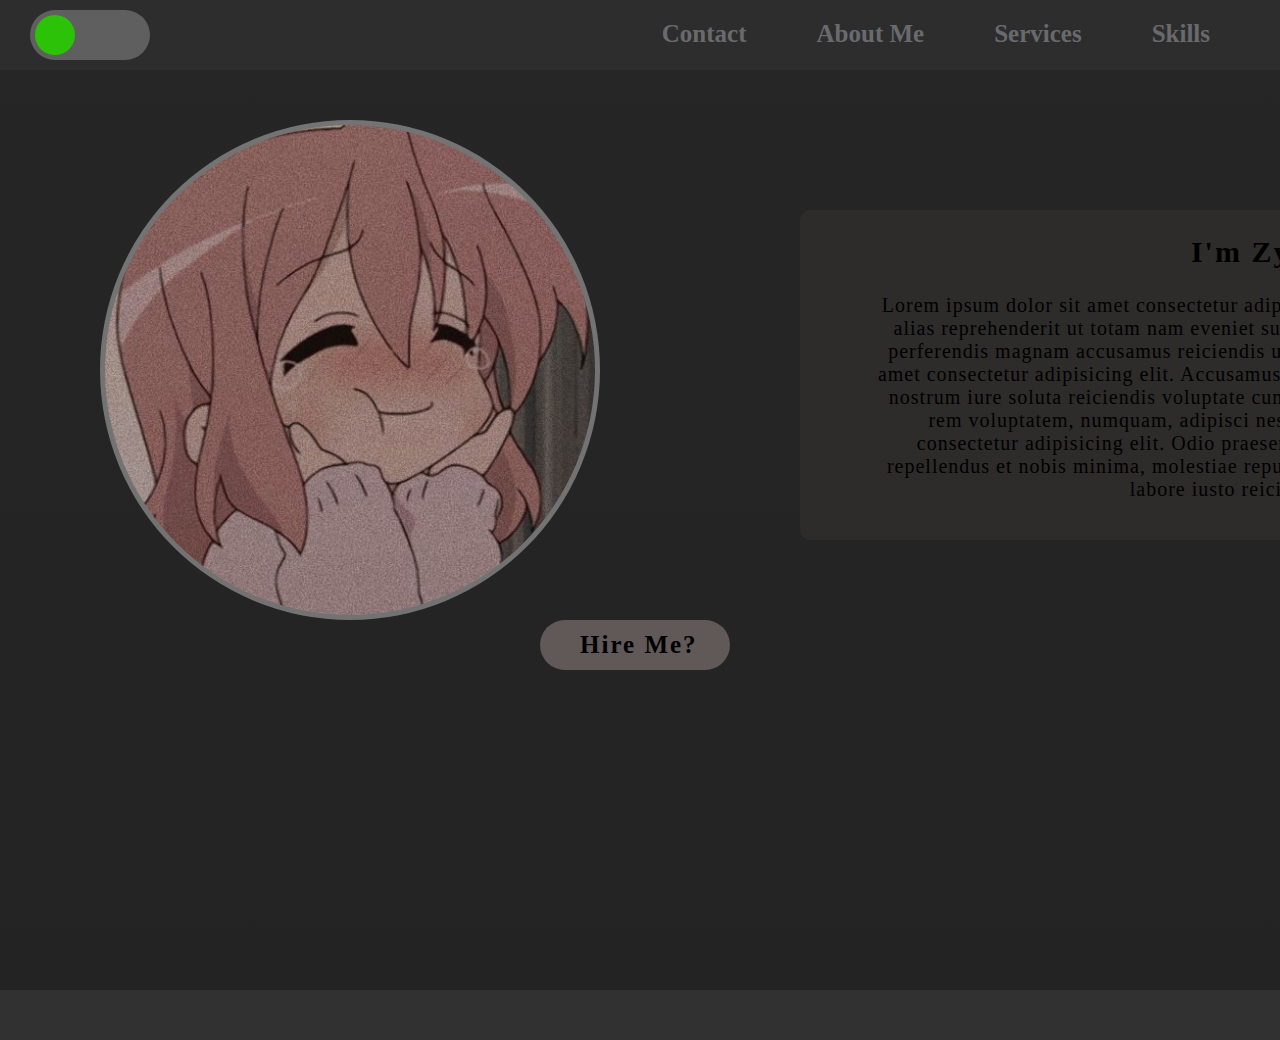
<file: index.html>
<!DOCTYPE html>
 <html lang="en">
 <head>
    <meta charset="UTF-8">
    <meta name="viewport" content="width=device-width, initial-scale=1.0">
    <link rel="stylesheet" href="/CSS/style-1.css">
    <title>Document</title>
 </head>
 <body class="Body">
    <div class="Main_Division">
        <div class="Navigation_Bar">
            <div class="Logo">
                <div class="Logo-Icon-1"></div>
            </div>
            <div class="Nav-Links">
                <a href="skills.html">Skills</a>
                <a href="services.html">Services</a>
                <a href="about.html">About Me</a>
                <a href="contact.html">Contact</a>    
            </div>
        </div>
        <div class="Content-1">
            <div>
                <img src="/IMAGE RESOURCES/Profile.jpg" class="Profile">
            </div>
            <div class="Introductory">
                <h2>I'm Zyd</h2>
                <p>
                    Lorem ipsum dolor sit amet consectetur adipisicing elit. Laborum delectus numquam alias reprehenderit ut totam nam eveniet suscipit. Culpa officiis iusto fuga eveniet perferendis magnam accusamus reiciendis ut. Aliquid, quis!\
                    Lorem ipsum dolor sit amet consectetur adipisicing elit. Accusamus quos libero consectetur laboriosam velit nostrum iure soluta reiciendis voluptate cumque quae eligendi aliquam quis ratione rem voluptatem, numquam, adipisci nesciunt.
                    Lorem ipsum dolor sit, amet consectetur adipisicing elit. Odio praesentium earum quas tempore itaque est repellendus et nobis minima, molestiae repudiandae, amet non mollitia, deleniti sed labore iusto reiciendis ipsum.
                </p>
            </div>
        </div>
        <div class="Hire-Tab">
            <a href="#123123213">Hire Me?</a>
        </div>

    </div>
    <div class="Footer">

    </div>
 </body>
 </html>
</file>
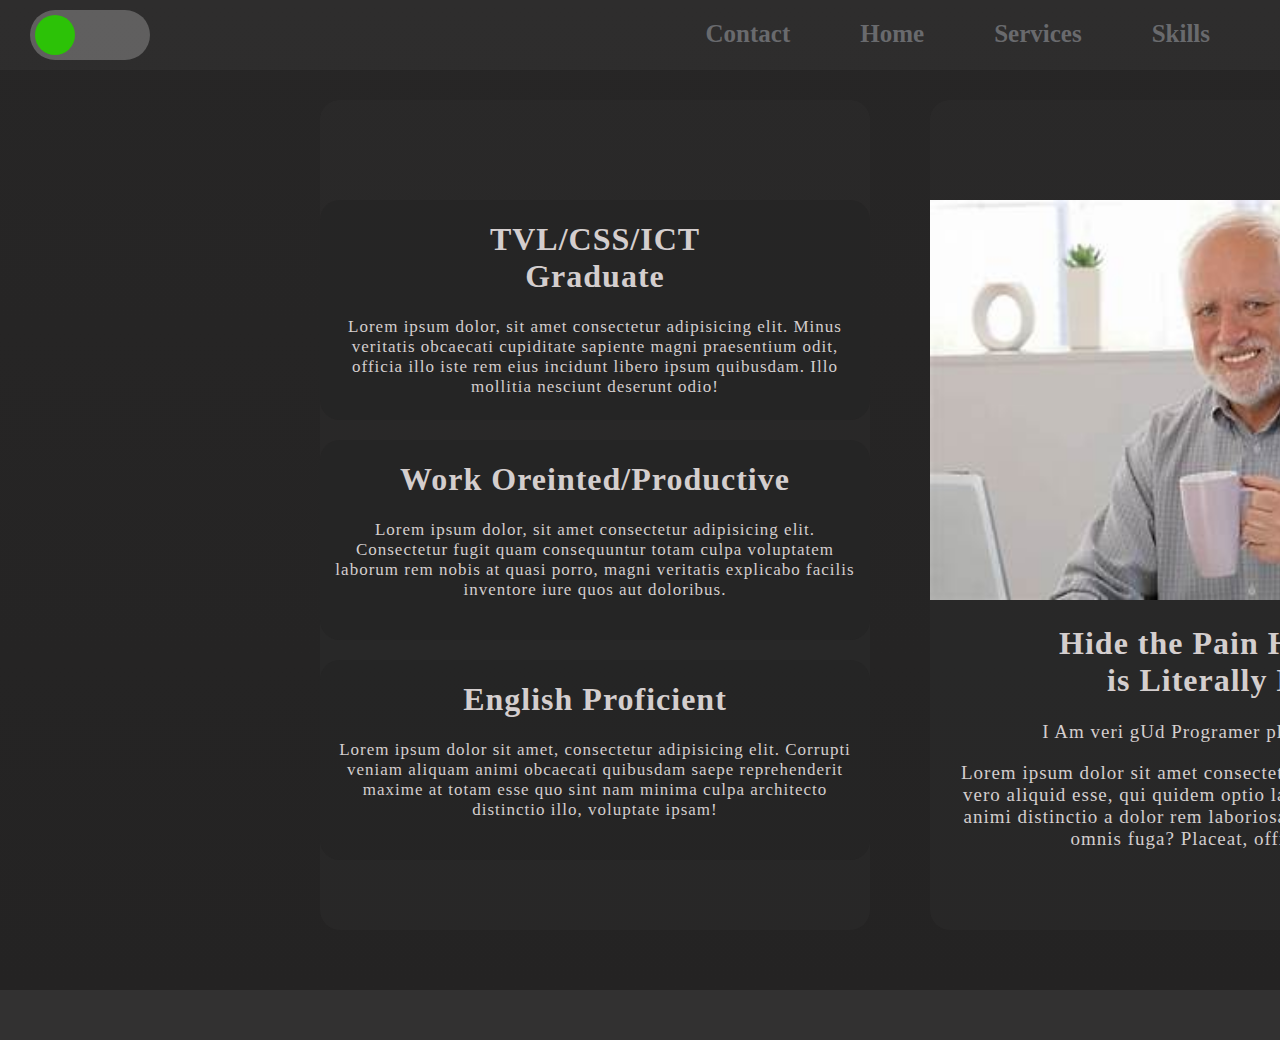
<file: about.html>
<!DOCTYPE html>
<html lang="en">
<head>
   <meta charset="UTF-8">
   <meta name="viewport" content="width=device-width, initial-scale=1.0">
   <link rel="stylesheet" href="/CSS/style-1.css">
   <title>Document</title>
</head>
<body class="Body">
   <div class="Main_Division">
       <div class="Navigation_Bar">
           <div class="Logo">
               <div class="Logo-Icon-1"></div>
           </div>
           <div class="Nav-Links">
               <a href="skills.html">Skills</a>
               <a href="services.html">Services</a>
               <a href="index.html">Home</a>
               <a href="contact.html">Contact</a>    
           </div>
       </div>
       <div class="About-Me">
            <div class="Box-1">
                <div class="Boxe1">
                    <h1>
                        TVL/CSS/ICT <br>Graduate
                    </h1>
                    <p>
                        Lorem ipsum dolor, sit amet consectetur adipisicing elit. Minus veritatis obcaecati cupiditate sapiente magni praesentium odit, officia illo iste rem eius incidunt libero ipsum quibusdam. Illo mollitia nesciunt deserunt odio!
                    </p>
                </div>
                <div class="Boxe2">
                    <h1>
                        Work Oreinted/Productive
                    </h1>
                    <p>
                        Lorem ipsum dolor, sit amet consectetur adipisicing elit. Consectetur fugit quam consequuntur totam culpa voluptatem laborum rem nobis at quasi porro, magni veritatis explicabo facilis inventore iure quos aut doloribus.
                    </p>
                </div>
                <div class="Boxe3">
                    <h1>
                        English Proficient
                    </h1>
                    <p>
                        Lorem ipsum dolor sit amet, consectetur adipisicing elit. Corrupti veniam aliquam animi obcaecati quibusdam saepe reprehenderit maxime at totam esse quo sint nam minima culpa architecto distinctio illo, voluptate ipsam!
                    </p>
                </div>
            </div>
            <div class="Box-2">
                <div class="Boxe-1">
                    <img src="IMAGE RESOURCES/harold.jpg" class="Harold">
                </div>
                <div class="Boxe-2">
                    <h1>
                        Hide the Pain Harold    <br> is Literally Me
                    </h1>
                    <p>
                        I Am veri gUd Programer pliz Hire me!!
                    </p>
                    <p>
                        Lorem ipsum dolor sit amet consectetur adipisicing elit. Ea vero aliquid esse, qui quidem optio laboriosam. Reiciendis animi distinctio a dolor rem laboriosam laborum molestiae omnis fuga? Placeat, officia fuga.
                    </p>    
                </div>
            </div>
       </div>
   </div>
   <div class="Footer">

   </div>
</body>
</file>
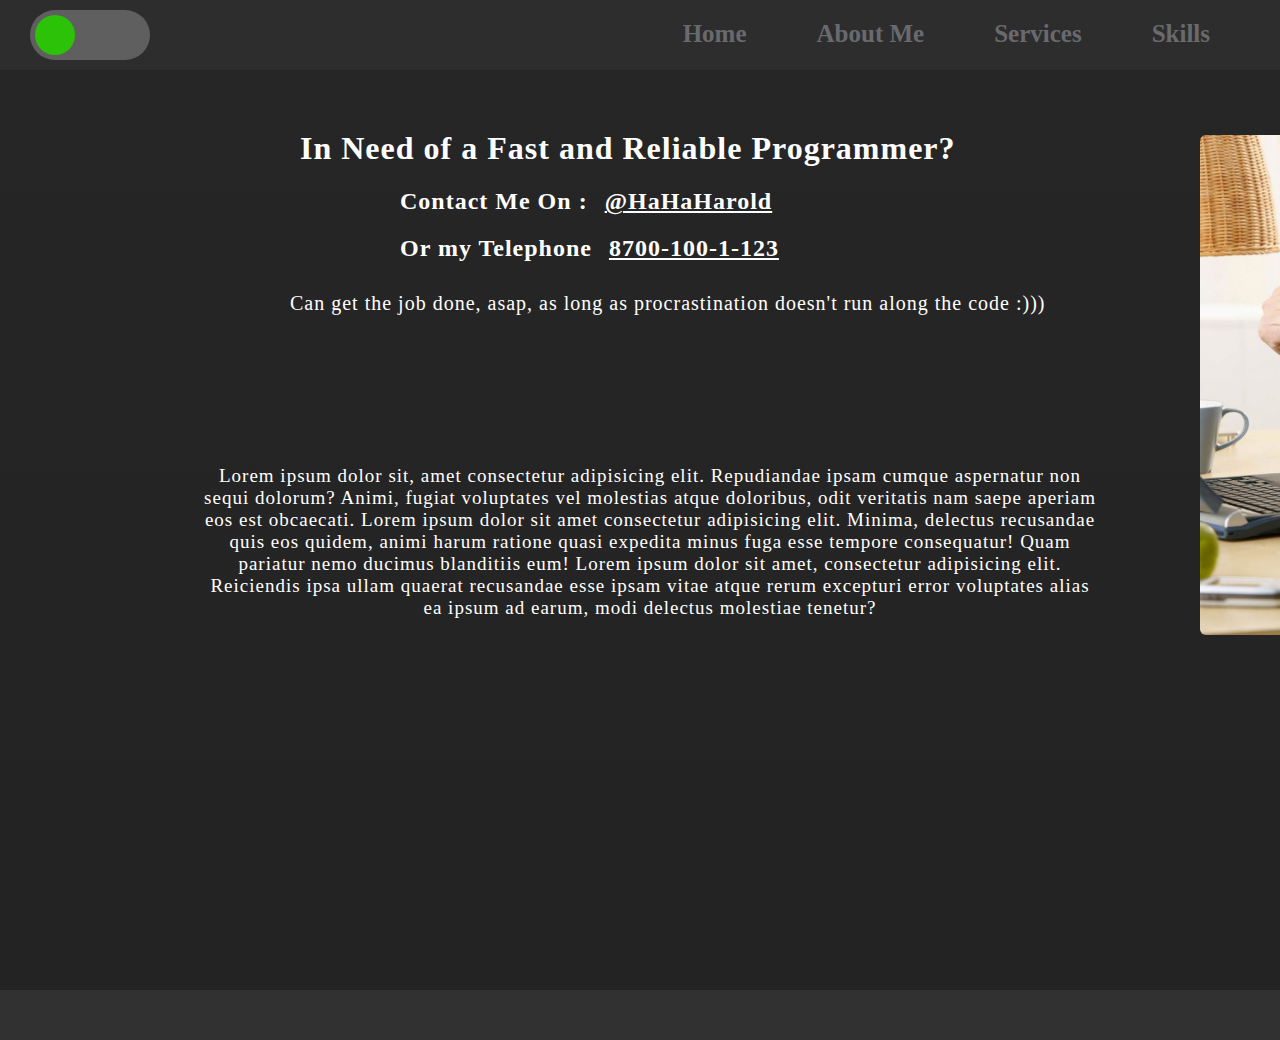
<file: contact.html>
<!DOCTYPE html>
<html lang="en">
<head>
   <meta charset="UTF-8">
   <meta name="viewport" content="width=device-width, initial-scale=1.0">
   <link rel="stylesheet" href="/CSS/style-1.css">
   <title>Document</title>
</head>
<body class="Body">
   <div class="Main_Division">
       <div class="Navigation_Bar">
           <div class="Logo">
               <div class="Logo-Icon-1"></div>
           </div>
           <div class="Nav-Links">
               <a href="skills.html">Skills</a>
               <a href="services.html">Services</a>
               <a href="about.html">About Me</a>
               <a href="index.html">Home</a>    
           </div>
       </div>
       <div class="Contact-Me">
            <h1>In Need of a Fast and Reliable Programmer?</h1>
            <h2>Contact Me On : <a href="#!@#!@#">@HaHaHarold</a></h2>
            <h2>Or my Telephone <a href="#!@#!@#">8700-100-1-123</a></h2>
            <p>
                Can get the job done, asap, as long as procrastination doesn't run along the code :)))
            </p>
       </div>
       <img src="IMAGE RESOURCES/Harold2.jpg" class="Harold-2">
       <div class="Content-Text">
            <p>
                Lorem ipsum dolor sit, amet consectetur adipisicing elit. Repudiandae ipsam cumque aspernatur non sequi dolorum? Animi, fugiat voluptates vel molestias atque doloribus, odit veritatis nam saepe aperiam eos est obcaecati.

                Lorem ipsum dolor sit amet consectetur adipisicing elit. Minima, delectus recusandae quis eos quidem, animi harum ratione quasi expedita minus fuga esse tempore consequatur! Quam pariatur nemo ducimus blanditiis eum!

                Lorem ipsum dolor sit amet, consectetur adipisicing elit. Reiciendis ipsa ullam quaerat recusandae esse ipsam vitae atque rerum excepturi error voluptates alias ea ipsum ad earum, modi delectus molestiae tenetur?
            </p>
       </div>   
   </div>
   <div class="Footer">

   </div>
</body>
</file>
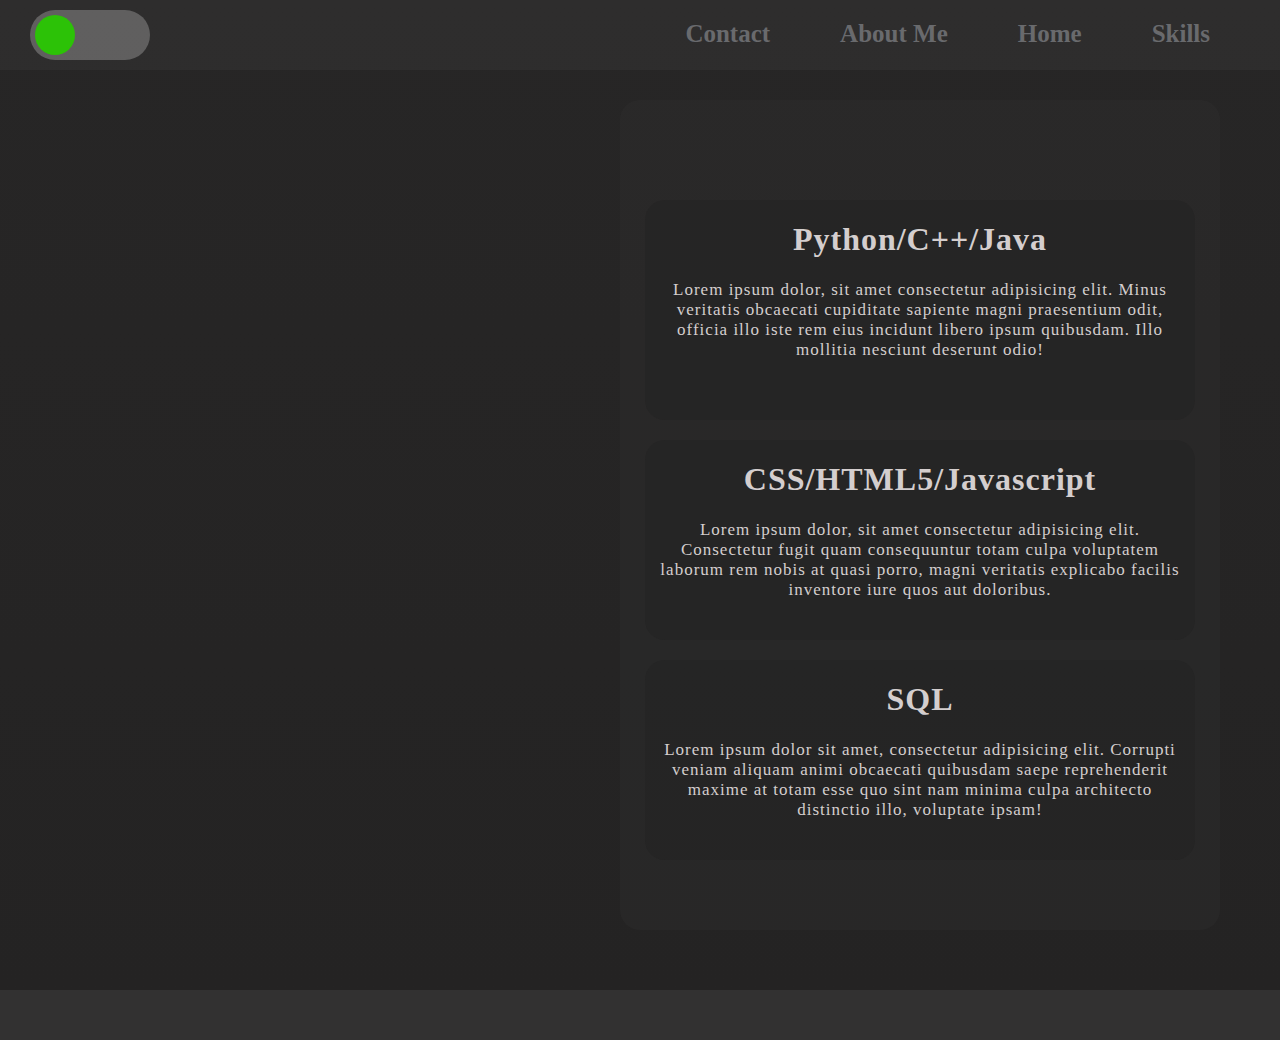
<file: services.html>
<!DOCTYPE html>
<html lang="en">
<head>
   <meta charset="UTF-8">
   <meta name="viewport" content="width=device-width, initial-scale=1.0">
   <link rel="stylesheet" href="/CSS/style-1.css">
   <title>Document</title>
</head>
<body class="Body">
   <div class="Main_Division">
       <div class="Navigation_Bar">
           <div class="Logo">
               <div class="Logo-Icon-1"></div>
           </div>
           <div class="Nav-Links">
               <a href="skills.html">Skills</a>
               <a href="index.html">Home</a>
               <a href="about.html">About Me</a>
               <a href="contact.html">Contact</a>    
           </div>
       </div>
       <div class="About-Me2">
            <div class="Box-1">
                <div class="Boxe1">
                    <h1>
                        Python/C++/Java
                    </h1>
                    <p>
                        Lorem ipsum dolor, sit amet consectetur adipisicing elit. Minus veritatis obcaecati cupiditate sapiente magni praesentium odit, officia illo iste rem eius incidunt libero ipsum quibusdam. Illo mollitia nesciunt deserunt odio!
                    </p>
                </div>
                <div class="Boxe2">
                    <h1>
                        CSS/HTML5/Javascript
                    </h1>
                    <p>
                        Lorem ipsum dolor, sit amet consectetur adipisicing elit. Consectetur fugit quam consequuntur totam culpa voluptatem laborum rem nobis at quasi porro, magni veritatis explicabo facilis inventore iure quos aut doloribus.
                    </p>
                </div>
                <div class="Boxe3">
                    <h1>
                        SQL
                    </h1>
                    <p>
                        Lorem ipsum dolor sit amet, consectetur adipisicing elit. Corrupti veniam aliquam animi obcaecati quibusdam saepe reprehenderit maxime at totam esse quo sint nam minima culpa architecto distinctio illo, voluptate ipsam!
                    </p>
                </div>
            </div>
       </div>   
   </div>
   <div class="Footer">

   </div>
</body>
</file>
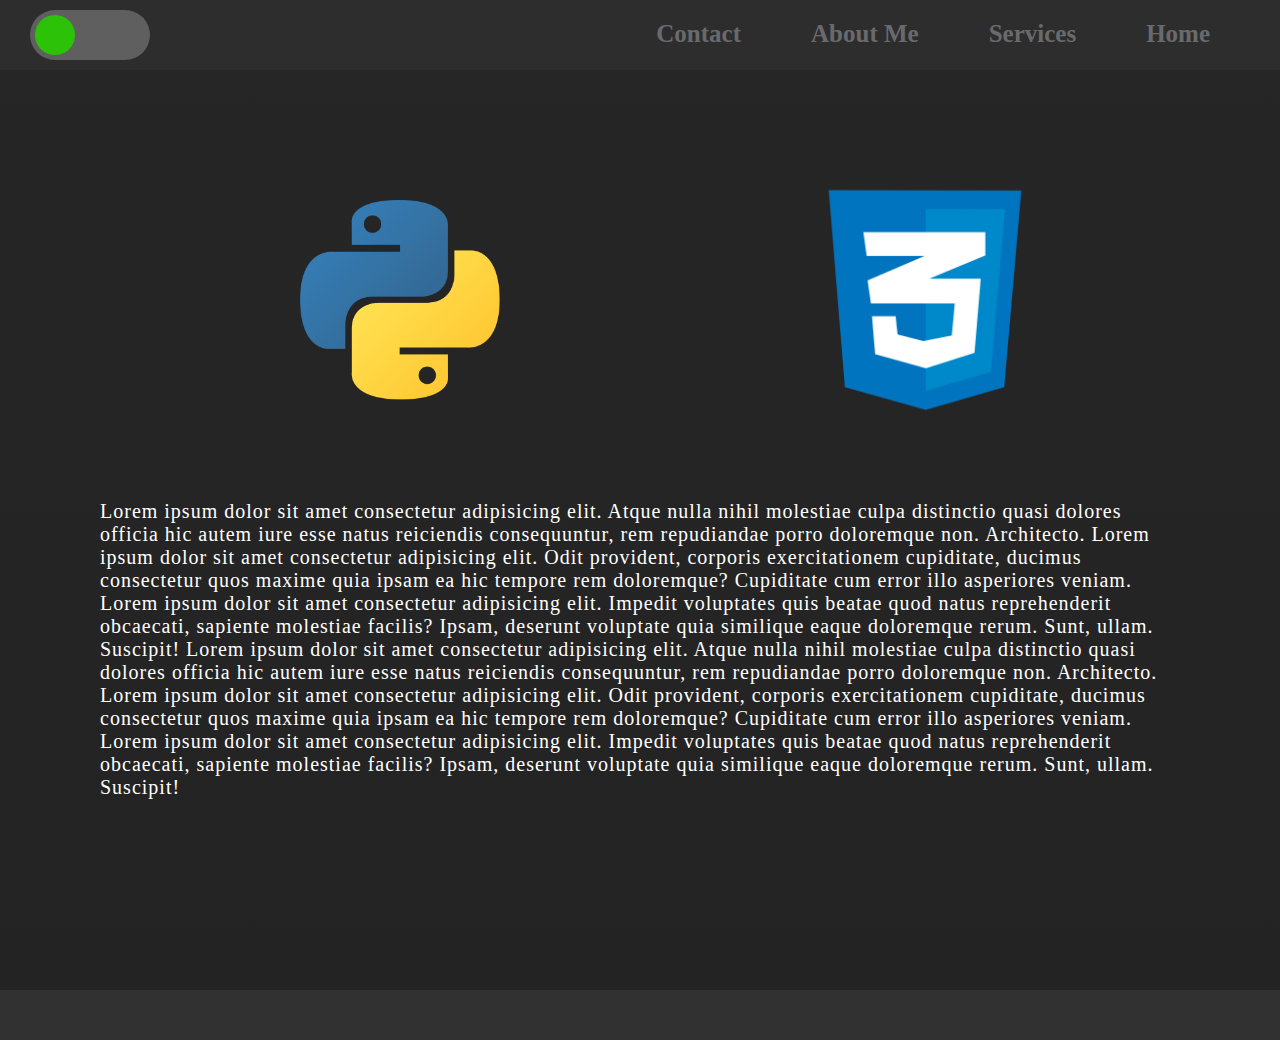
<file: skills.html>
<!DOCTYPE html>
<html lang="en">
<head>
   <meta charset="UTF-8">
   <meta name="viewport" content="width=device-width, initial-scale=1.0">
   <link rel="stylesheet" href="/CSS/style-1.css">
   <title>Document</title>
</head>
<body class="Body">
   <div class="Main_Division">
       <div class="Navigation_Bar">
           <div class="Logo">
               <div class="Logo-Icon-1"></div>
           </div>
           <div class="Nav-Links">
               <a href="index.html">Home</a>
               <a href="services.html">Services</a>
               <a href="about.html">About Me</a>
               <a href="contact.html">Contact</a>    
           </div>
       </div>
       <div class="Skill-1">
            <img src="/IMAGE RESOURCES/python2.png" class="Python"> 
            <img src="/IMAGE RESOURCES/Html.png" class="HTML">
            <img src="/IMAGE RESOURCES/css.png" class="CSS">    
       </div>
       <div class="Skill-Description">
            <p>
                Lorem ipsum dolor sit amet consectetur adipisicing elit. Atque nulla nihil molestiae culpa distinctio quasi dolores officia hic autem iure esse natus reiciendis consequuntur, rem repudiandae porro doloremque non. Architecto.
                Lorem ipsum dolor sit amet consectetur adipisicing elit. Odit provident, corporis exercitationem cupiditate, ducimus consectetur quos maxime quia ipsam ea hic tempore rem doloremque? Cupiditate cum error illo asperiores veniam.
                Lorem ipsum dolor sit amet consectetur adipisicing elit. Impedit voluptates quis beatae quod natus reprehenderit obcaecati, sapiente molestiae facilis? Ipsam, deserunt voluptate quia similique eaque doloremque rerum. Sunt, ullam. Suscipit!
                Lorem ipsum dolor sit amet consectetur adipisicing elit. Atque nulla nihil molestiae culpa distinctio quasi dolores officia hic autem iure esse natus reiciendis consequuntur, rem repudiandae porro doloremque non. Architecto.
                Lorem ipsum dolor sit amet consectetur adipisicing elit. Odit provident, corporis exercitationem cupiditate, ducimus consectetur quos maxime quia ipsam ea hic tempore rem doloremque? Cupiditate cum error illo asperiores veniam.
                Lorem ipsum dolor sit amet consectetur adipisicing elit. Impedit voluptates quis beatae quod natus reprehenderit obcaecati, sapiente molestiae facilis? Ipsam, deserunt voluptate quia similique eaque doloremque rerum. Sunt, ullam. Suscipit!
            </p>
       </div>
   </div>
   <div class="Footer">

   </div>
</body>
</html>
</file>
<file: CSS/style-1.css>
.Body {
    margin: 0;
}
.Main_Division {
    background-image: linear-gradient(to top, rgb(36, 35, 35),  rgb(39, 38, 38));
    width: auto;
    height: 990px;
}
.Logo{
    float:left;
    background-color: rgba(255, 255, 255, 0.24);
    width: 120px;
    height: 50px;
    border-radius: 100px;
    margin-top:10px;
    align-content: center;
    flex-direction: row;
    margin-left:30px;
}
.Logo-Icon-1{
    background-color: rgb(44, 194, 7);
    width:40px;
    height: 40px;
    margin-left:5px;
    border-radius: 100px;
}
.Navigation_Bar{
    background-color: rgba(255, 255, 255, 0.034);
    width: auto;
    height: 70px;
}
.Nav-Links a {
    float:right;
    font-weight: bold;
    text-decoration: none;
    padding-right: 40px;
    margin-top:20px;
    margin-right: 30px;
    font-size: 25px;
    color:rgb(105, 106, 109);
}
.Nav-Links :hover{
    float:right;
    font-weight: bold;
    padding-right: 40px;
    margin-top:20px;
    font-size: 25px;
    color:rgb(241, 217, 217);
    transition: 0.5s;

}
.Content-1{
    width: 500px;
    height: 500px;
    background-color: rgba(250, 250, 250, 0.37);
    margin-top:50px;
    margin-left:100px;
    border-radius: 100%;
    align-content: center;
    display: flex;
    flex-direction: row;
}
.Profile{
    border-radius: 100%;
    width: 490px;
    margin-left:5px;
    margin-top:5px;
    position: absolute;
}
.Introductory{
    float:right;
    background-color: rgba(150, 118, 118, 0.075);
    margin-left:700px;
    margin-top:90px;
    width: 900px;
    height: 330px;
    position: absolute;
    border-radius: 10px;
}
.Introductory h2{
    font-size: 30px;
    letter-spacing: 2px;
    text-align: center;
}
.Introductory p{
    margin-top: 20px;
    letter-spacing: 1px;
    font-size:20px;
    margin-left:5px;
    text-align: center;
    padding-left: 70px;
    padding-right: 50px;
}
.Hire-Tab{
    background-color: rgba(190, 170, 170, 0.397);
    width: 190px;
    height: 50px;
    align-content: center;
    margin-right: 550px;
    float: right;
    border-radius: 100px;
}
.Hire-Tab a{
    margin-left: 40px;
    text-decoration: none;
    font-size: 25px;
    font-weight: bold;
    letter-spacing: 2px;
    color: black;
}
.Hire-Tab a:hover{
    text-decoration: none;
    font-size: 25px;
    font-weight: bold;
    letter-spacing: 2px;
    color: rgb(250, 250, 250);
    transition: 0.5s ease-in-out;
}
.Footer{
    background-color:rgba(44, 43, 43, 0.973);
    width: auto;
    height: 50px;
}
.Skill-1{
    width: 200px;
    height: 200px;
    display: flex;
    flex-direction: row;
    margin-top: 130px;
    align-items: center;
    margin-left:300px;
}
.Python{
    width: 200px;
    height: 200px;
    margin-left:0px;
}
.HTML {
    width: 200px;
    height: 220px;
    margin-left:900px;
}
.CSS {
    position: absolute;
    width: 250px;
    height: 250px;
    margin-left:500px;
}
.Skill-Description{
    margin-top: 100px;
    color: white;
    letter-spacing: 1px;
}
.Skill-Description p{
    padding-left: 100px;
    padding-right: 100px;
    font-size: 20px;
}
.About-Me{
    width: auto;
    height: 900px;
    display:flex;
}
.Box-1{
    background-color: rgba(173, 173, 173, 0.027);
    width: 600px;
    height: 830px;
    margin-left:320px;
    margin-top:30px;
    display: flex;
    flex-direction: column;
    align-items: center;
    border-radius: 20px;
}
.Box-1 p{
    font-size:17px;
}
.Box-2{
    background-color: rgba(173, 173, 173, 0.027);
    width: 600px;
    height: 830px;
    margin-left:60px;
    margin-top:30px;
    display: flex;
    flex-direction: column;
    align-items: center;
    text-align: center;
    border-radius: 20px;
}
.Boxe1{
    background-color: rgba(29, 28, 28, 0.247);
    width: 550px;
    height: 220px;   
    text-align: center;
    letter-spacing: 1px;
    margin-top:100px;
    color:rgb(212, 206, 206);
    border-radius: 20px;
}
.Boxe1 p{
    padding-left:10px;
    padding-right: 10px;
}
.Boxe2{
    background-color: rgba(29, 28, 28, 0.247);
    width: 550px;
    height: 200px;
    text-align: center;
    letter-spacing: 1px;
    margin-top:20px;
    color:rgb(212, 206, 206);
    border-radius: 20px;
}
.Boxe2 p{
    padding-left:10px;
    padding-right: 10px;
}
.Boxe3{
    background-color: rgba(29, 28, 28, 0.247);
    width: 550px;
    height: 200px;
    text-align: center;
    letter-spacing: 1px;
    margin-top:20px;
    color:rgb(212, 206, 206);
    border-radius: 20px;
}
.Boxe3 p{
    padding-left:10px;
    padding-right: 10px;


}
.Harold{
    width: 570px; height: 400px;
    margin-top:100px;
    
}
.Boxe-2{
    letter-spacing: 1px;
}
.Boxe-2 h1{
    color:rgb(212, 206, 206);
}
.Boxe-2 p{
    font-size: 19px;
    padding-left: 10px;
    padding-right: 10px;
    color:rgb(212, 206, 206);
}
.About-Me2{
    margin-left:300px;
}
.Contact-Me{
    letter-spacing: 1px;
}
.Contact-Me h1{
    color:white;
    margin-left:300px;
    margin-top: 60px;
}
.Contact-Me h2{
    color:white;
    margin-left:400px;
    margin-top: 20px;
}
.Contact-Me a{
    color:white;
    margin-top: 30px; margin-left:10px;
}
.Contact-Me p{
    color:white;
    margin-top: 30px; margin-left:290px;
    font-size:20px;
}   
.Harold-2{
    position: absolute;
    width: 650px;height:500px;
    margin-left:1200px;
    margin-top:-200px;
    border-radius: 6px;
}
.Content-Text{
    color: white;
    margin-top:150px;
    font-size: 19px;
    margin-left:200px;
    width: 900px;
    text-align: center;
    letter-spacing: 1px;
}
Content-Text p{
    margin-top:0px;
}
</file>
